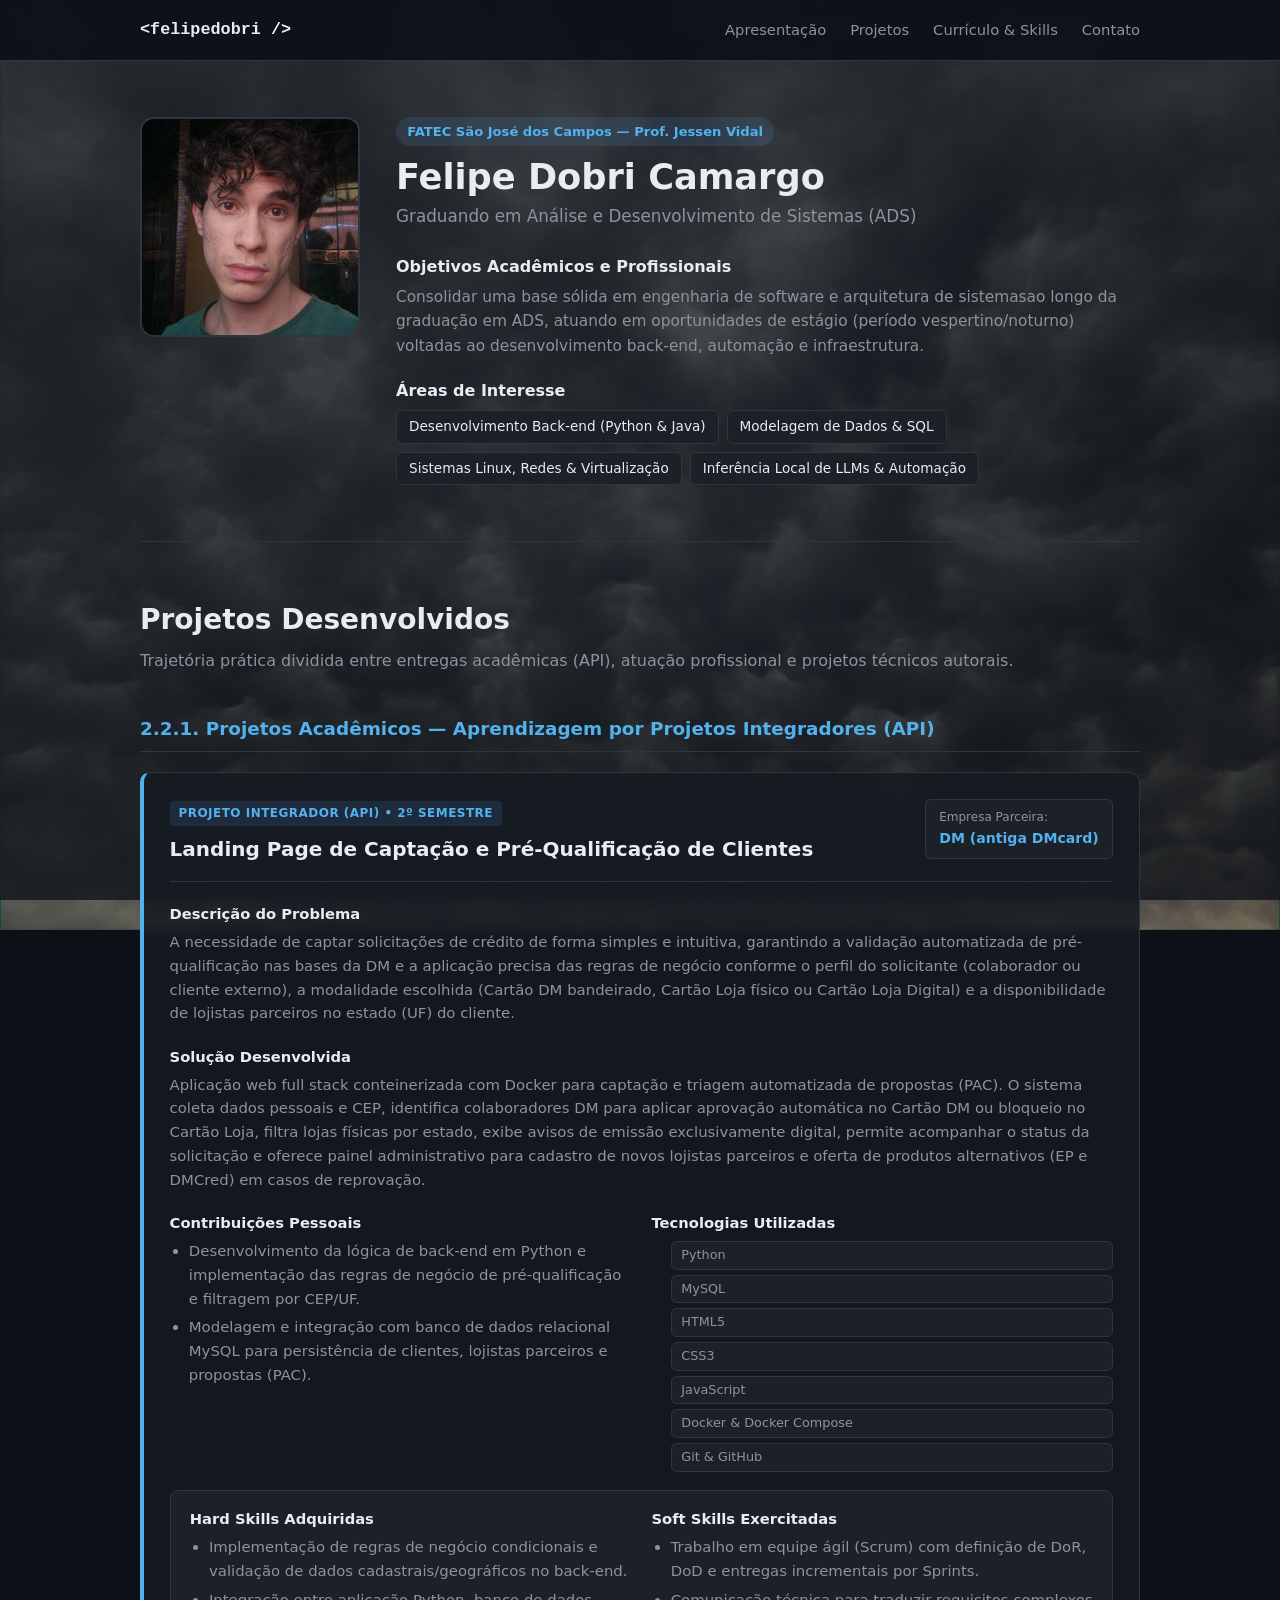
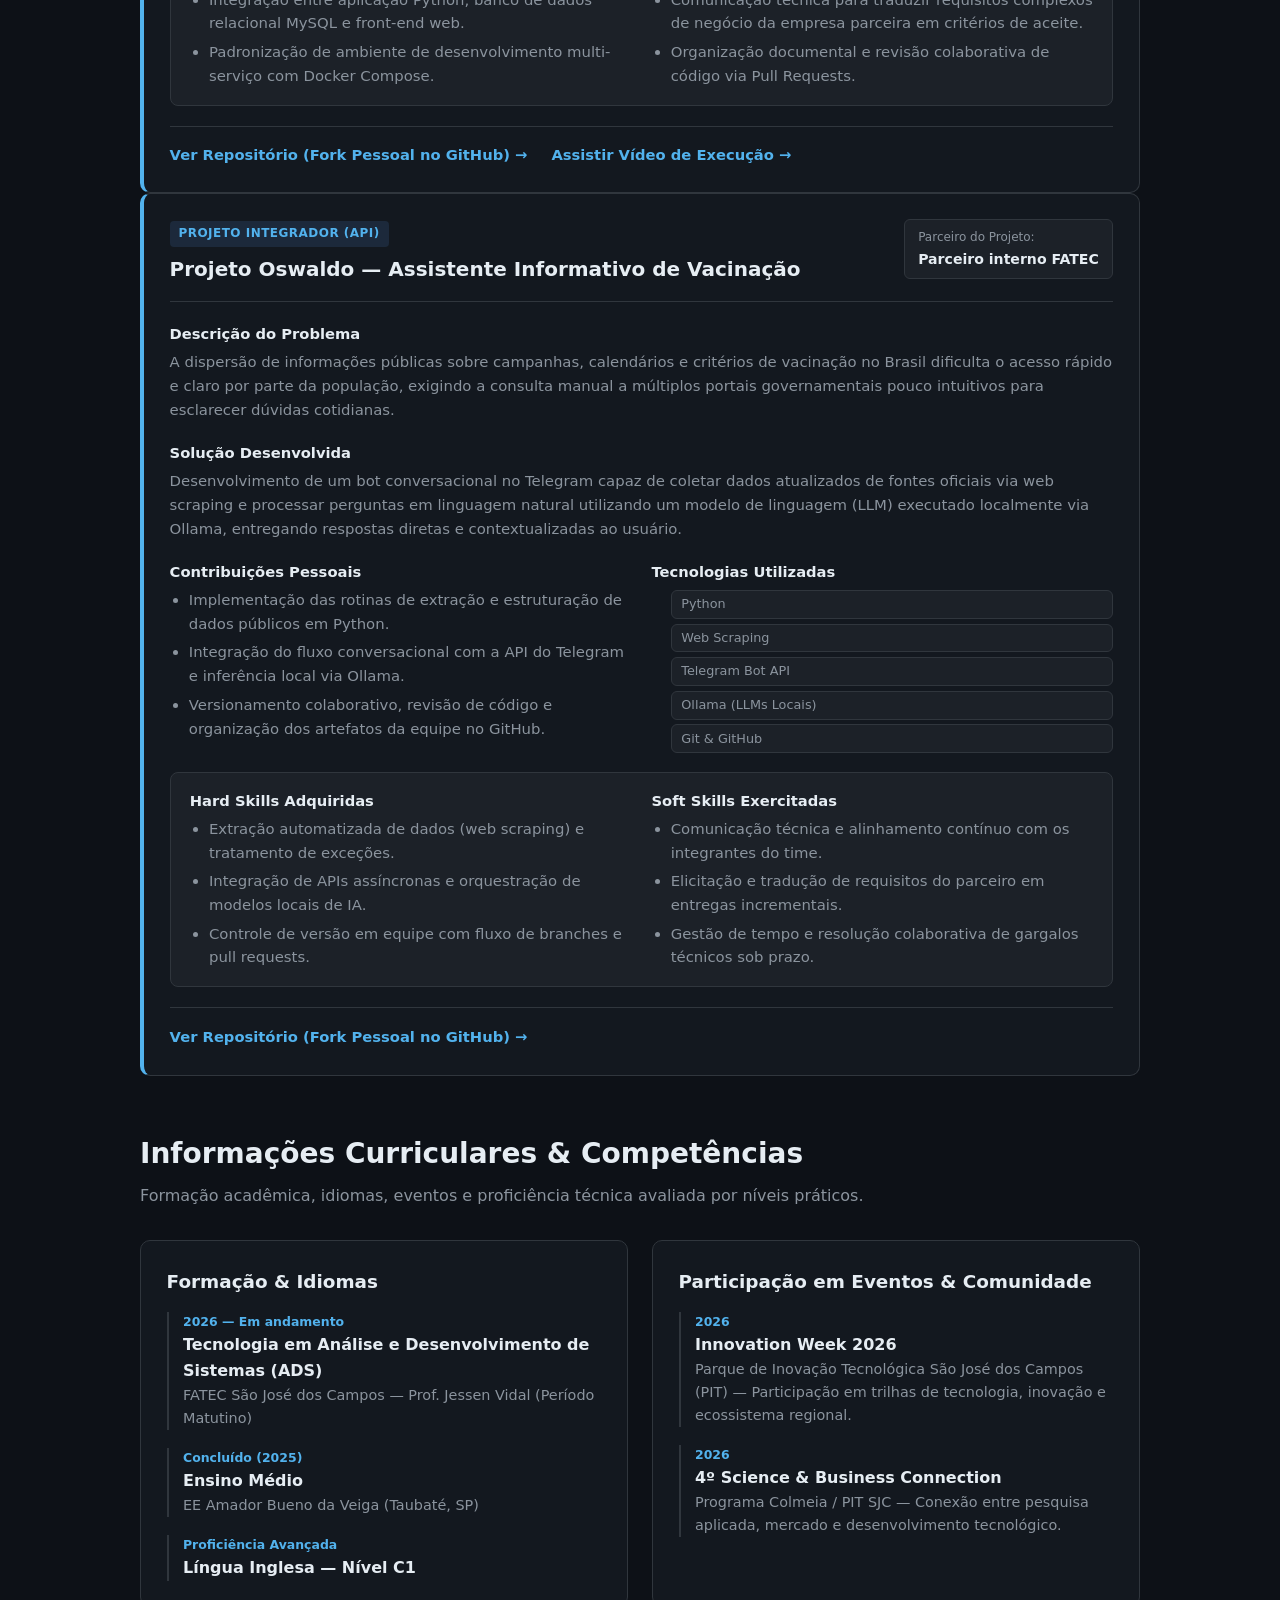
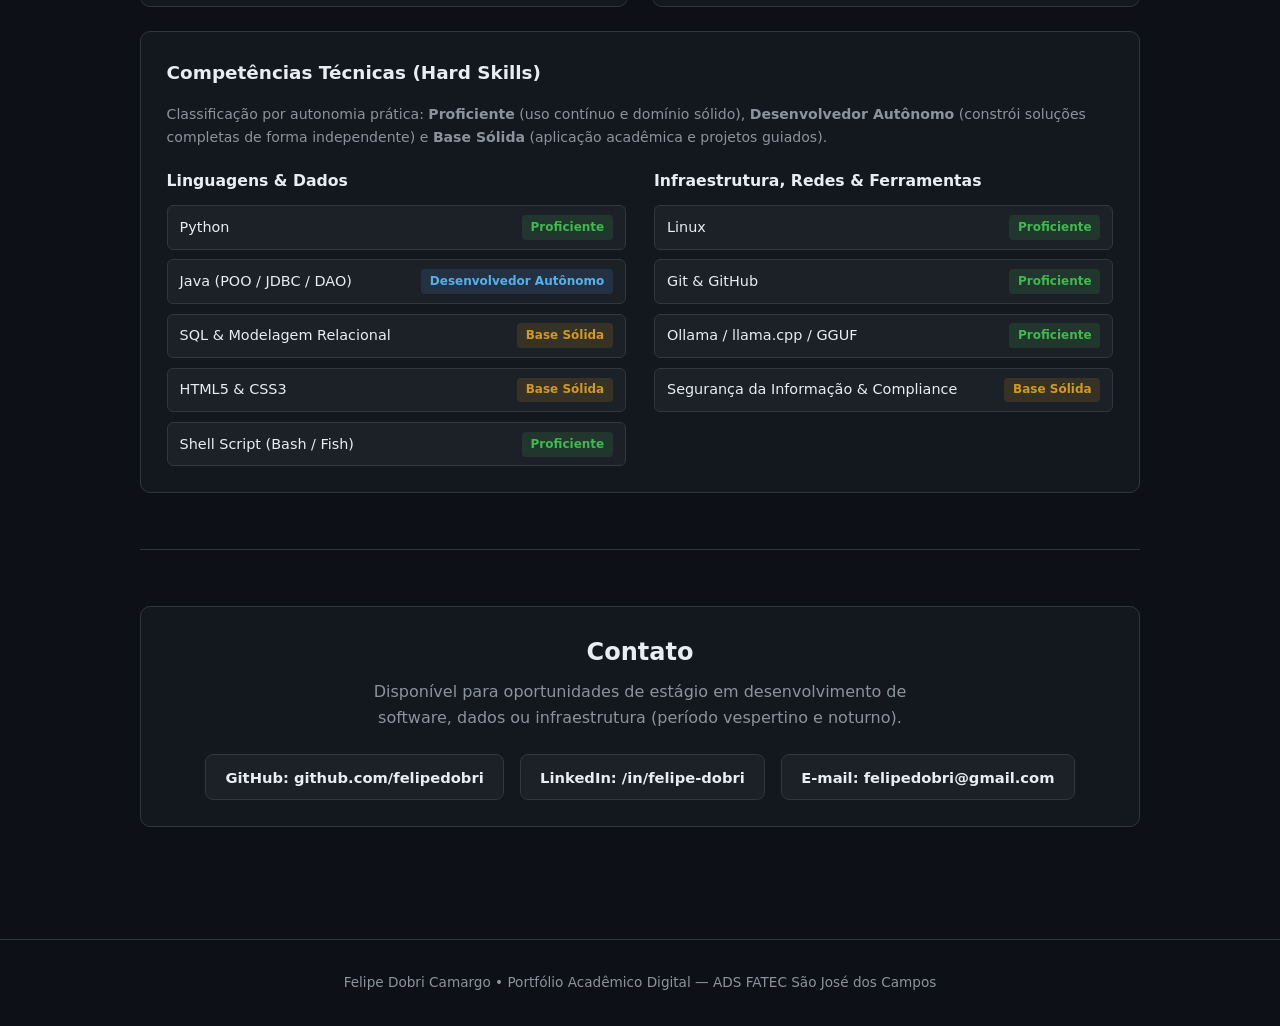
<file: index.html>
<!DOCTYPE html>
<html lang="pt-BR">
<head>
  <meta charset="UTF-8">
  <meta name="viewport" content="width=device-width, initial-scale=1.0">
  <title>Felipe Dobri Camargo | Portfólio Acadêmico — ADS FATEC SJC</title>
  <meta name="description" content="Portfólio Acadêmico Digital de Felipe Dobri Camargo, estudante de Análise e Desenvolvimento de Sistemas na FATEC São José dos Campos.">
  <link rel="stylesheet" href="style.css">
</head>
<body>

  <header class="topbar">
    <div class="container nav-wrapper">
      <a href="#sobre" class="brand">&lt;felipedobri /&gt;</a>
      <nav aria-label="Navegação principal">
        <ul class="nav-links">
          <li><a href="#sobre">Apresentação</a></li>
          <li><a href="#projetos">Projetos</a></li>
          <li><a href="#curriculo">Currículo &amp; Skills</a></li>
          <li><a href="#contato">Contato</a></li>
        </ul>
      </nav>
    </div>
  </header>

  <main class="container">

    <section id="sobre" class="section hero">
      <div class="hero-grid">
        <div class="profile-photo-wrapper">
          <img src="assets/perfil.jpg" alt="Foto de Felipe Dobri Camargo" class="profile-photo" onerror="this.style.display='none'; this.nextElementSibling.style.display='flex';">
          <div class="photo-fallback" style="display: none;">
          </div>
        </div>

        <div class="hero-content">
          <span class="tag-curso">FATEC São José dos Campos — Prof. Jessen Vidal</span>
          <h1>Felipe Dobri Camargo</h1>
          <p class="subtitle">Graduando em Análise e Desenvolvimento de Sistemas (ADS)</p>
          <div class="bio-blocks">
            <div class="bio-item">
              <h2>Objetivos Acadêmicos e Profissionais</h2>
              <p>
                Consolidar uma base sólida em engenharia de software e arquitetura de sistemasao longo da graduação em ADS, atuando em oportunidades de estágio (período vespertino/noturno) voltadas ao desenvolvimento back-end, automação e infraestrutura.
              </p>
            </div>

            <div class="bio-item">
              <h2>Áreas de Interesse</h2>
              <ul class="pill-list">
                <li>Desenvolvimento Back-end (Python &amp; Java)</li>
                <li>Modelagem de Dados &amp; SQL</li>
                <li>Sistemas Linux, Redes &amp; Virtualização</li>
                <li>Inferência Local de LLMs &amp; Automação</li>
              </ul>
            </div>
          </div>
        </div>
      </div>
    </section>

    <section id="projetos" class="section">
      <div class="section-header">
        <h2>Projetos Desenvolvidos</h2>
        <p>Trajetória prática dividida entre entregas acadêmicas (API), atuação profissional e projetos técnicos autorais.</p>
      </div>

      <div class="subsection">
        <h3 class="subsection-title">2.2.1. Projetos Acadêmicos — Aprendizagem por Projetos Integradores (API)</h3>

        <article class="card project-card featured">
          <div class="card-header">
            <div>
              <span class="badge badge-primary">Projeto Integrador (API) &bull; 2º Semestre</span>
              <h4>Landing Page de Captação e Pré-Qualificação de Clientes</h4>
            </div>
            <div class="partner-box">
              <span class="label">Empresa Parceira:</span>
              <strong>
                <a href="https://www.vocedm.com.br" target="_blank" rel="noopener noreferrer">
                  DM (antiga DMcard)
                </a>
              </strong>
            </div>
          </div>

          <div class="project-details">
            <div class="detail-block">
              <h5>Descrição do Problema</h5>
              <p>
                A necessidade de captar solicitações de crédito de forma simples e intuitiva, garantindo a validação automatizada de pré-qualificação nas bases da DM e a aplicação precisa das regras de negócio conforme o perfil do solicitante (colaborador ou cliente externo), a modalidade escolhida (Cartão DM bandeirado, Cartão Loja físico ou Cartão Loja Digital) e a disponibilidade de lojistas parceiros no estado (UF) do cliente.
              </p>
            </div>

            <div class="detail-block">
              <h5>Solução Desenvolvida</h5>
              <p>
                Aplicação web full stack conteinerizada com Docker para captação e triagem automatizada de propostas (PAC). O sistema coleta dados pessoais e CEP, identifica colaboradores DM para aplicar aprovação automática no Cartão DM ou bloqueio no Cartão Loja, filtra lojas físicas por estado, exibe avisos de emissão exclusivamente digital, permite acompanhar o status da solicitação e oferece painel administrativo para cadastro de novos lojistas parceiros e oferta de produtos alternativos (EP e DMCred) em casos de reprovação.
              </p>
            </div>

            <div class="detail-grid">
              <div class="detail-block">
                <h5>Contribuições Pessoais</h5>
                <ul>
                  <li>Desenvolvimento da lógica de back-end em Python e implementação das regras de negócio de pré-qualificação e filtragem por CEP/UF.</li>
                  <li>Modelagem e integração com banco de dados relacional MySQL para persistência de clientes, lojistas parceiros e propostas (PAC).</li>
                </ul>
              </div>

              <div class="detail-block">
                <h5>Tecnologias Utilizadas</h5>
                <ul class="pill-list compact">
                  <li>Python</li>
                  <li>MySQL</li>
                  <li>HTML5</li>
                  <li>CSS3</li>
                  <li>JavaScript</li>
                  <li>Docker &amp; Docker Compose</li>
                  <li>Git &amp; GitHub</li>
                </ul>
              </div>
            </div>

            <div class="skills-split">
              <div class="skill-col">
                <h5>Hard Skills Adquiridas</h5>
                <ul>
                  <li>Implementação de regras de negócio condicionais e validação de dados cadastrais/geográficos no back-end.</li>
                  <li>Integração entre aplicação Python, banco de dados relacional MySQL e front-end web.</li>
                  <li>Padronização de ambiente de desenvolvimento multi-serviço com Docker Compose.</li>
                </ul>
              </div>

              <div class="skill-col">
                <h5>Soft Skills Exercitadas</h5>
                <ul>
                  <li>Trabalho em equipe ágil (Scrum) com definição de DoR, DoD e entregas incrementais por Sprints.</li>
                  <li>Comunicação técnica para traduzir requisitos complexos de negócio da empresa parceira em critérios de aceite.</li>
                  <li>Organização documental e revisão colaborativa de código via Pull Requests.</li>
                </ul>
              </div>
            </div>
          </div>

          <div class="card-footer" style="display: flex; gap: 1.5rem; flex-wrap: wrap;">
            <a href="https://github.com/felipedobri/dm-landingpage" target="_blank" rel="noopener noreferrer" class="btn-link">
              Ver Repositório (Fork Pessoal no GitHub) &rarr;
            </a>
            <a href="https://youtu.be/h8qvw4YDadI" target="_blank" rel="noopener noreferrer" class="btn-link">
              Assistir Vídeo de Execução &rarr;
            </a>
          </div>
        </article>

        <article class="card project-card featured">
          <div class="card-header">
            <div>
              <span class="badge badge-primary">Projeto Integrador (API)</span>
              <h4>Projeto Oswaldo — Assistente Informativo de Vacinação</h4>
            </div>
            <div class="partner-box">
              <span class="label">Parceiro do Projeto:</span>
              <strong>Parceiro interno FATEC</strong>
            </div>
          </div>

          <div class="project-details">
            <div class="detail-block">
              <h5>Descrição do Problema</h5>
              <p>
                A dispersão de informações públicas sobre campanhas, calendários e critérios de vacinação no Brasil dificulta o acesso rápido e claro por parte da população, exigindo a consulta manual a múltiplos portais governamentais pouco intuitivos para esclarecer dúvidas cotidianas.
              </p>
            </div>

            <div class="detail-block">
              <h5>Solução Desenvolvida</h5>
              <p>
                Desenvolvimento de um bot conversacional no Telegram capaz de coletar dados atualizados de fontes oficiais via web scraping e processar perguntas em linguagem natural utilizando um modelo de linguagem (LLM) executado localmente via Ollama, entregando respostas diretas e contextualizadas ao usuário.
              </p>
            </div>

            <div class="detail-grid">
              <div class="detail-block">
                <h5>Contribuições Pessoais</h5>
                <ul>
                  <li>Implementação das rotinas de extração e estruturação de dados públicos em Python.</li>
                  <li>Integração do fluxo conversacional com a API do Telegram e inferência local via Ollama.</li>
                  <li>Versionamento colaborativo, revisão de código e organização dos artefatos da equipe no GitHub.</li>
                </ul>
              </div>

              <div class="detail-block">
                <h5>Tecnologias Utilizadas</h5>
                <ul class="pill-list compact">
                  <li>Python</li>
                  <li>Web Scraping</li>
                  <li>Telegram Bot API</li>
                  <li>Ollama (LLMs Locais)</li>
                  <li>Git &amp; GitHub</li>
                </ul>
              </div>
            </div>

            <div class="skills-split">
              <div class="skill-col">
                <h5>Hard Skills Adquiridas</h5>
                <ul>
                  <li>Extração automatizada de dados (web scraping) e tratamento de exceções.</li>
                  <li>Integração de APIs assíncronas e orquestração de modelos locais de IA.</li>
                  <li>Controle de versão em equipe com fluxo de branches e pull requests.</li>
                </ul>
              </div>

              <div class="skill-col">
                <h5>Soft Skills Exercitadas</h5>
                <ul>
                  <li>Comunicação técnica e alinhamento contínuo com os integrantes do time.</li>
                  <li>Elicitação e tradução de requisitos do parceiro em entregas incrementais.</li>
                  <li>Gestão de tempo e resolução colaborativa de gargalos técnicos sob prazo.</li>
                </ul>
              </div>
            </div>
          </div>

          <div class="card-footer">
            <a href="https://github.com/felipedobri/oswaldo-telegram" target="_blank" rel="noopener noreferrer" class="btn-link">
              Ver Repositório (Fork Pessoal no GitHub) &rarr;
            </a>
          </div>
        </article>
      </div>

    <section id="curriculo" class="section">
      <div class="section-header">
        <h2>Informações Curriculares &amp; Competências</h2>
        <p>Formação acadêmica, idiomas, eventos e proficiência técnica avaliada por níveis práticos.</p>
      </div>

      <div class="curriculum-grid">
        <div class="card">
          <h3>Formação &amp; Idiomas</h3>
          <ul class="timeline-list">
            <li>
              <span class="date">2026 — Em andamento</span>
              <strong>Tecnologia em Análise e Desenvolvimento de Sistemas (ADS)</strong>
              <p>FATEC São José dos Campos — Prof. Jessen Vidal (Período Matutino)</p>
            </li>
            <li>
              <span class="date">Concluído (2025)</span>
              <strong>Ensino Médio</strong>
              <p>EE Amador Bueno da Veiga (Taubaté, SP)</p>
            </li>
            <li>
              <span class="date">Proficiência Avançada</span>
              <strong>Língua Inglesa — Nível C1</strong>
            </li>
          </ul>
        </div>


        <div class="card">
          <h3>Participação em Eventos &amp; Comunidade</h3>
          <ul class="timeline-list">
            <li>
              <span class="date">2026</span>
              <strong>Innovation Week 2026</strong>
              <p>Parque de Inovação Tecnológica São José dos Campos (PIT) — Participação em trilhas de tecnologia, inovação e ecossistema regional.</p>
            </li>
            <li>
              <span class="date">2026</span>
              <strong>4º Science &amp; Business Connection</strong>
              <p>Programa Colmeia / PIT SJC — Conexão entre pesquisa aplicada, mercado e desenvolvimento tecnológico.</p>
            </li>
          </ul>
        </div>
      </div>

      <div class="card skills-matrix">
        <h3>Competências Técnicas (Hard Skills)</h3>
        <p class="matrix-note">Classificação por autonomia prática: <strong>Proficiente</strong> (uso contínuo e domínio sólido), <strong>Desenvolvedor Autônomo</strong> (constrói soluções completas de forma independente) e <strong>Base Sólida</strong> (aplicação acadêmica e projetos guiados).</p>

        <div class="matrix-grid">
          <div class="matrix-group">
            <h4>Linguagens &amp; Dados</h4>
            <ul>
              <li><span>Python</span> <span class="level level-high">Proficiente</span></li>
              <li><span>Java (POO / JDBC / DAO)</span> <span class="level level-mid">Desenvolvedor Autônomo</span></li>
              <li><span>SQL &amp; Modelagem Relacional</span> <span class="level level-base">Base Sólida</span></li>
              <li><span>HTML5 &amp; CSS3</span> <span class="level level-base">Base Sólida</span></li>
              <li><span>Shell Script (Bash / Fish)</span> <span class="level level-high">Proficiente</span></li>
            </ul>
          </div>

          <div class="matrix-group">
            <h4>Infraestrutura, Redes &amp; Ferramentas</h4>
            <ul>
              <li><span>Linux</span> <span class="level level-high">Proficiente</span></li>
              <li><span>Git &amp; GitHub</span> <span class="level level-high">Proficiente</span></li>
              <li><span>Ollama / llama.cpp / GGUF</span> <span class="level level-high">Proficiente</span></li>
              <li><span>Segurança da Informação &amp; Compliance</span> <span class="level level-base">Base Sólida</span></li>
            </ul>
          </div>
        </div>
      </div>
    </section>

    <section id="contato" class="section">
      <div class="card contact-card">
        <h2>Contato</h2>
        <p>Disponível para oportunidades de estágio em desenvolvimento de software, dados ou infraestrutura (período vespertino e noturno).</p>

        <div class="contact-links">
          <a href="https://github.com/felipedobri" target="_blank" rel="noopener noreferrer" class="contact-btn">
            GitHub: github.com/felipedobri
          </a>
          <a href="https://www.linkedin.com/in/felipe-dobri" target="_blank" rel="noopener noreferrer" class="contact-btn">
            LinkedIn: /in/felipe-dobri
          </a>
          <a href="mailto:felipedobri@gmail.com" class="contact-btn">
            E-mail: felipedobri@gmail.com
          </a>
        </div>
      </div>
    </section>

  </main>

  <footer class="footer">
    <div class="container">
      <p>Felipe Dobri Camargo &bull; Portfólio Acadêmico Digital — ADS FATEC São José dos Campos</p>
    </div>
  </footer>

</body>
</html>
</file>
<file: style.css>
:root {
    --bg: #0d1117;
    --surface: #161b22;
    --surface-alt: #1c2128;
    --border: #30363d;
    --text: #e6edf3;
    --text-muted: #8b949e;
    --accent: #52b2ed;
    --accent-soft: rgba(88, 166, 255, 0.12);
    --green: #3fb950;
    --green-soft: rgba(63, 185, 80, 0.14);
    --amber: #d29922;
    --amber-soft: rgba(210, 153, 34, 0.14);
    --radius: 10px;
    --max-width: 1040px;
  }
  
  * {
    box-sizing: border-box;
    margin: 0;
    padding: 0;
  }
  
  html {
    scroll-behavior: smooth;
  }
  
  body {
    font-family: system-ui, -apple-system, BlinkMacSystemFont, "Segoe UI", Roboto, sans-serif;
    color: var(--text);
    line-height: 1.6;
    font-size: 16px;
    background-color: var(--bg);
    background-image:
      linear-gradient(rgba(13, 17, 23, 0.74), rgba(13, 17, 23, 0.767)),
      url("assets/fundo.jpg");
    background-size: cover;
    background-position: center;
    background-repeat: no-repeat;
    background-attachment: fixed;
  }
  
  a {
    color: var(--accent);
    text-decoration: none;
  }
  
  a:hover {
    text-decoration: underline;
  }
  
  .container {
    width: 100%;
    max-width: var(--max-width);
    margin: 0 auto;
    padding: 0 1.25rem;
  }

  .topbar {
    position: sticky;
    top: 0;
    z-index: 100;
    background-color: rgba(13, 17, 23, 0.92);
    backdrop-filter: blur(8px);
    border-bottom: 1px solid var(--border);
  }
  
  .nav-wrapper {
    display: flex;
    justify-content: space-between;
    align-items: center;
    height: 60px;
  }
  
  .brand {
    font-family: ui-monospace, SFMono-Regular, Menlo, Monaco, Consolas, monospace;
    font-weight: 700;
    font-size: 1.05rem;
    color: var(--text);
  }
  
  .brand:hover {
    color: var(--accent);
    text-decoration: none;
  }
  
  .nav-links {
    display: flex;
    list-style: none;
    gap: 1.5rem;
  }
  
  .nav-links a {
    color: var(--text-muted);
    font-size: 0.92rem;
    font-weight: 500;
  }
  
  .nav-links a:hover {
    color: var(--text);
    text-decoration: none;
  }
  
  .section {
    padding: 3.5rem 0;
    border-bottom: 1px solid var(--border);
  }
  
  .section:last-of-type {
    border-bottom: none;
  }
  
  .section-header {
    margin-bottom: 2rem;
  }
  
  .section-header h2 {
    font-size: 1.75rem;
    margin-bottom: 0.35rem;
  }
  
  .section-header p {
    color: var(--text-muted);
  }
  
  .subsection {
    margin-top: 2.5rem;
  }
  
  .subsection-title {
    font-size: 1.15rem;
    color: var(--accent);
    margin-bottom: 1.25rem;
    padding-bottom: 0.5rem;
    border-bottom: 1px solid var(--border);
  }

  .hero-grid {
    display: grid;
    grid-template-columns: 220px 1fr;
    gap: 2.25rem;
    align-items: start;
  }
  
  .profile-photo-wrapper {
    width: 220px;
    height: 220px;
    border-radius: 14px;
    overflow: hidden;
    border: 2px solid var(--border);
    background-color: var(--surface);
  }
  
  .profile-photo {
    width: 100%;
    height: 100%;
    object-fit: cover;
    display: block;
  }
  
  .photo-fallback {
    width: 100%;
    height: 100%;
    align-items: center;
    justify-content: center;
    text-align: center;
    padding: 1rem;
    color: var(--text-muted);
    font-size: 0.85rem;
  }
  
  .tag-curso {
    display: inline-block;
    font-size: 0.82rem;
    font-weight: 600;
    color: var(--accent);
    background-color: var(--accent-soft);
    padding: 0.25rem 0.7rem;
    border-radius: 999px;
    margin-bottom: 0.65rem;
  }
  
  .hero-content h1 {
    font-size: 2.2rem;
    line-height: 1.2;
    margin-bottom: 0.25rem;
  }
  
  .subtitle {
    color: var(--text-muted);
    font-size: 1.05rem;
    margin-bottom: 1.5rem;
  }
  
  .bio-blocks {
    display: grid;
    gap: 1.25rem;
  }
  
  .bio-item h2 {
    font-size: 1rem;
    color: var(--text);
    margin-bottom: 0.35rem;
  }
  
  .bio-item p {
    color: var(--text-muted);
    font-size: 0.96rem;
  }

  .pill-list {
    display: flex;
    flex-wrap: wrap;
    gap: 0.5rem;
    list-style: none;
    margin-top: 0.4rem;
  }
  
  .pill-list li {
    background-color: var(--surface-alt);
    border: 1px solid var(--border);
    padding: 0.3rem 0.75rem;
    border-radius: 6px;
    font-size: 0.85rem;
    color: var(--text);
  }
  
  .pill-list.compact li {
    padding: 0.2rem 0.6rem;
    font-size: 0.8rem;
  }
  
  .card {
    background-color: rgba(22, 27, 34, 0.85);
    backdrop-filter: blur(6px);
    border: 1px solid var(--border);
    border-radius: var(--radius);
    padding: 1.6rem;
  }
  
  .project-card.featured {
    border-left: 4px solid var(--accent);
  }
  
  .card-header {
    display: flex;
    justify-content: space-between;
    align-items: flex-start;
    flex-wrap: wrap;
    gap: 1rem;
    margin-bottom: 1.25rem;
    padding-bottom: 1rem;
    border-bottom: 1px solid var(--border);
  }
  
  .badge {
    display: inline-block;
    font-size: 0.75rem;
    font-weight: 600;
    text-transform: uppercase;
    letter-spacing: 0.04em;
    padding: 0.2rem 0.55rem;
    border-radius: 4px;
    background-color: var(--surface-alt);
    color: var(--text-muted);
    margin-bottom: 0.4rem;
  }
  
  .badge-primary {
    background-color: var(--accent-soft);
    color: var(--accent);
  }
  
  .card-header h4 {
    font-size: 1.25rem;
  }
  
  .partner-box {
    background-color: var(--surface-alt);
    border: 1px solid var(--border);
    padding: 0.5rem 0.85rem;
    border-radius: 6px;
    font-size: 0.88rem;
  }
  
  .partner-box .label {
    display: block;
    font-size: 0.75rem;
    color: var(--text-muted);
  }
  
  .project-details {
    display: grid;
    gap: 1.15rem;
  }
  
  .detail-block h5,
  .skill-col h5 {
    font-size: 0.92rem;
    color: var(--text);
    margin-bottom: 0.35rem;
  }
  
  .detail-block p,
  .detail-block li,
  .skill-col li {
    color: var(--text-muted);
    font-size: 0.93rem;
  }
  
  .detail-block ul,
  .skill-col ul {
    padding-left: 1.2rem;
    display: grid;
    gap: 0.3rem;
  }
  
  .detail-grid,
  .skills-split {
    display: grid;
    grid-template-columns: 1fr 1fr;
    gap: 1.25rem;
  }
  
  .skills-split {
    background-color: var(--surface-alt);
    padding: 1rem 1.2rem;
    border-radius: 8px;
    border: 1px solid var(--border);
  }
  
  .skills-split.single {
    grid-template-columns: 1fr;
  }
  
  .cards-two-col {
    display: grid;
    grid-template-columns: 1fr 1fr;
    gap: 1.5rem;
  }
  
  .card-footer {
    margin-top: 1.25rem;
    padding-top: 1rem;
    border-top: 1px solid var(--border);
  }
  
  .btn-link {
    font-weight: 600;
    font-size: 0.92rem;
  }
  
  .curriculum-grid {
    display: grid;
    grid-template-columns: 1fr 1fr;
    gap: 1.5rem;
    margin-bottom: 1.5rem;
  }
  
  .curriculum-grid h3,
  .skills-matrix h3 {
    font-size: 1.15rem;
    margin-bottom: 1rem;
  }
  
  .timeline-list {
    list-style: none;
    display: grid;
    gap: 1.15rem;
  }
  
  .timeline-list li {
    padding-left: 0.9rem;
    border-left: 2px solid var(--border);
  }
  
  .timeline-list .date {
    display: block;
    font-size: 0.78rem;
    color: var(--accent);
    font-weight: 600;
  }
  
  .timeline-list p {
    font-size: 0.9rem;
    color: var(--text-muted);
  }
  
  .matrix-note {
    font-size: 0.88rem;
    color: var(--text-muted);
    margin-bottom: 1.25rem;
  }
  
  .matrix-grid {
    display: grid;
    grid-template-columns: 1fr 1fr;
    gap: 1.75rem;
  }
  
  .matrix-group h4 {
    font-size: 0.98rem;
    margin-bottom: 0.75rem;
    color: var(--text);
  }
  
  .matrix-group ul {
    list-style: none;
    display: grid;
    gap: 0.6rem;
  }
  
  .matrix-group li {
    display: flex;
    justify-content: space-between;
    align-items: center;
    padding: 0.55rem 0.75rem;
    background-color: var(--surface-alt);
    border: 1px solid var(--border);
    border-radius: 6px;
    font-size: 0.9rem;
  }
  
  .level {
    font-size: 0.75rem;
    font-weight: 600;
    padding: 0.18rem 0.55rem;
    border-radius: 4px;
  }
  
  .level-high {
    background-color: var(--green-soft);
    color: var(--green);
  }
  
  .level-mid {
    background-color: var(--accent-soft);
    color: var(--accent);
  }
  
  .level-base {
    background-color: var(--amber-soft);
    color: var(--amber);
  }
  
  .contact-card {
    text-align: center;
  }
  
  .contact-card h2 {
    margin-bottom: 0.5rem;
  }
  
  .contact-card p {
    color: var(--text-muted);
    max-width: 600px;
    margin: 0 auto 1.5rem auto;
  }
  
  .contact-links {
    display: flex;
    justify-content: center;
    flex-wrap: wrap;
    gap: 1rem;
  }
  
  .contact-btn {
    background-color: var(--surface-alt);
    border: 1px solid var(--border);
    color: var(--text);
    padding: 0.65rem 1.2rem;
    border-radius: 8px;
    font-weight: 600;
    font-size: 0.92rem;
    transition: border-color 0.15s ease;
  }
  
  .contact-btn:hover {
    border-color: var(--accent);
    text-decoration: none;
  }
  
  .footer {
    padding: 2rem 0;
    text-align: center;
    color: var(--text-muted);
    font-size: 0.85rem;
    border-top: 1px solid var(--border);
  }
  
  @media (max-width: 820px) {
    .hero-grid,
    .detail-grid,
    .skills-split,
    .cards-two-col,
    .curriculum-grid,
    .matrix-grid {
      grid-template-columns: 1fr;
    }
  
    .profile-photo-wrapper {
      width: 160px;
      height: 160px;
    }
  
    .nav-links {
      gap: 0.9rem;
      font-size: 0.85rem;
    }
    .subsection .project-card + .project-card {
    margin-top: 1.5rem;
    }
  }
</file>
